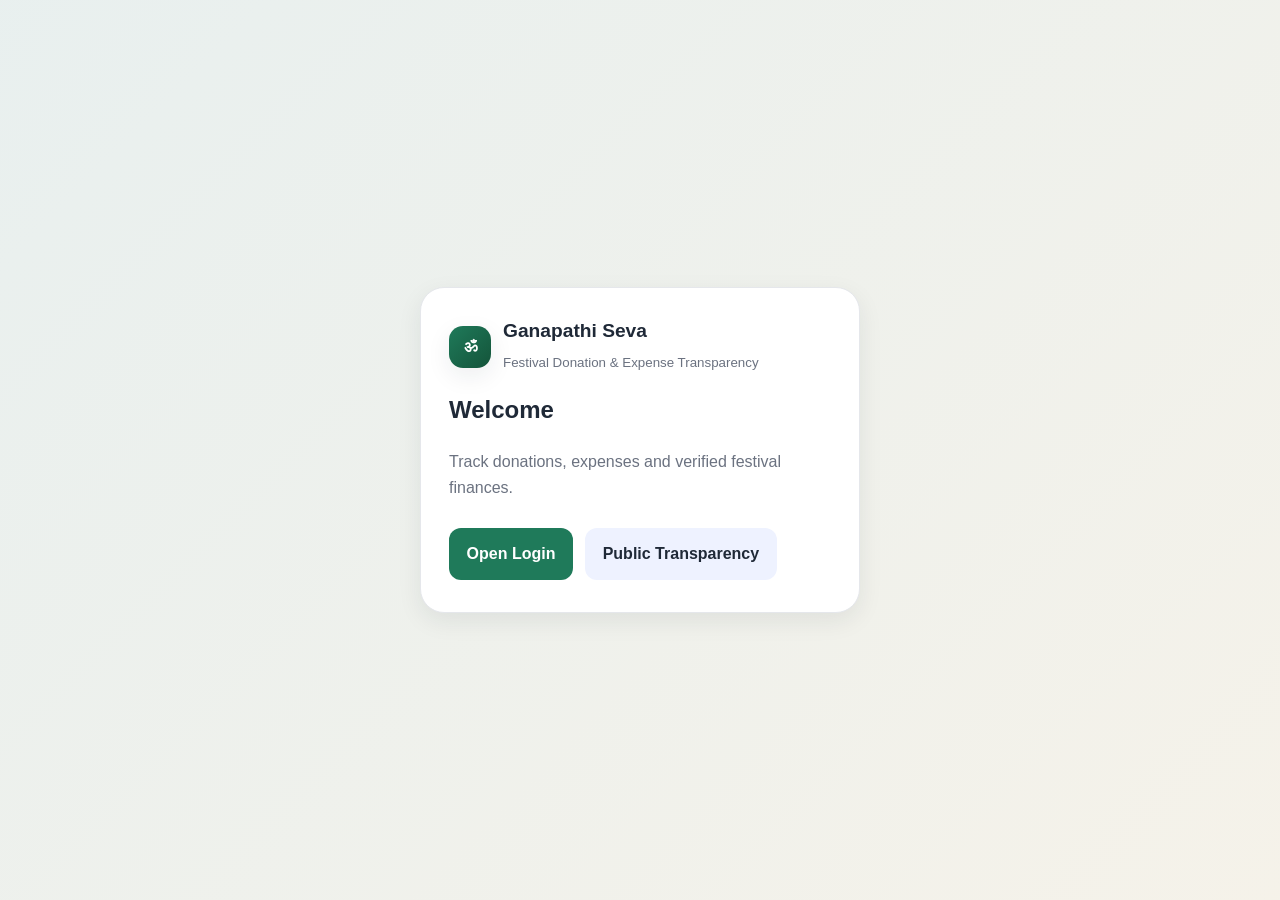
<file: index.html>
<!doctype html>
<html lang="en">
  <head>
    <meta charset="UTF-8" />
    <meta name="viewport" content="width=device-width, initial-scale=1.0" />
    <title>Ganapathi Seva</title>
    <meta
      name="description"
      content="Festival Donation & Expense Transparency"
    />
    <link rel="stylesheet" href="css/style.css" />
    <link rel="stylesheet" href="css/responsive.css" />
  </head>
  <body>
    <div class="login-wrap">
      <div class="login-box">
        <div class="brand-wrap" style="margin-bottom: 18px">
          <div class="brand-mark">ॐ</div>
          <div class="brand-text">
            <h1>Ganapathi Seva</h1>
            <small>Festival Donation &amp; Expense Transparency</small>
          </div>
        </div>

        <h2 style="margin-top: 0">Welcome</h2>
        <p>Track donations, expenses and verified festival finances.</p>

        <div class="form-actions" style="margin-top: 0">
          <a class="btn" href="login.html">Open Login</a>
          <a class="btn btn-secondary" href="transparency.html?year=2026"
            >Public Transparency</a
          >
        </div>
      </div>
    </div>
  </body>
</html>
</file>
<file: css/style.css>
:root {
  --primary: #1f7a5a;
  --primary-dark: #14543a;
  --primary-soft: #eaf6f1;
  --accent: #f6b73c;
  --text: #1f2937;
  --muted: #6b7280;
  --background: #f5f7f8;
  --card: #ffffff;
  --border: #e5e7eb;
  --success: #1f9d61;
  --warning: #d97706;
  --danger: #dc2626;
  --shadow: 0 8px 24px rgba(31, 42, 55, 0.08);
}

* {
  box-sizing: border-box;
}

html {
  scroll-behavior: smooth;
}

body {
  margin: 0;
  font-family: "Segoe UI", Roboto, Helvetica, Arial, sans-serif;
  background: var(--background);
  color: var(--text);
  line-height: 1.6;
}

a {
  color: var(--primary);
  text-decoration: none;
}

img {
  max-width: 100%;
  display: block;
}

button,
input,
select,
textarea {
  font: inherit;
}

button {
  cursor: pointer;
}

.app-shell {
  min-height: 100vh;
}

.topbar {
  background: var(--card);
  border-bottom: 1px solid var(--border);
  position: sticky;
  top: 0;
  z-index: 20;
  box-shadow: 0 1px 2px rgba(15, 23, 42, 0.04);
}

.topbar-inner,
.container {
  width: min(1200px, calc(100% - 32px));
  margin: 0 auto;
}

.topbar-inner {
  display: flex;
  align-items: center;
  justify-content: space-between;
  min-height: 72px;
  gap: 18px;
}

.brand-wrap {
  display: flex;
  align-items: center;
  gap: 12px;
}

.brand-mark {
  width: 42px;
  height: 42px;
  display: grid;
  place-items: center;
  border-radius: 14px;
  background: linear-gradient(135deg, var(--primary), var(--primary-dark));
  color: #fff;
  font-weight: 700;
  box-shadow: var(--shadow);
}

.brand-text h1 {
  font-size: 1.2rem;
  margin: 0;
  line-height: 1.1;
}

.brand-text small {
  display: block;
  color: var(--muted);
}

.topbar-actions {
  display: flex;
  align-items: center;
  gap: 10px;
}

.user-pill,
.btn,
.nav-link,
.badge,
.tag {
  border-radius: 12px;
}

.user-pill {
  background: var(--primary-soft);
  color: var(--primary-dark);
  padding: 8px 12px;
  font-size: 0.85rem;
  font-weight: 600;
}

.btn {
  border: none;
  background: var(--primary);
  color: #fff;
  padding: 0.8rem 1.1rem;
  font-weight: 600;
  transition: 0.2s ease;
}

.btn:hover {
  background: var(--primary-dark);
}

.btn-secondary {
  background: #eef2ff;
  color: #1f2937;
}

.btn-secondary:hover {
  background: #e2e8f0;
}

.btn-outline {
  background: transparent;
  border: 1px solid var(--border);
  color: var(--text);
}

.btn-warning {
  background: var(--warning);
}

.btn-danger {
  background: var(--danger);
}

.layout {
  display: grid;
  grid-template-columns: 250px 1fr;
  width: min(1200px, calc(100% - 32px));
  margin: 24px auto;
  gap: 24px;
}

.sidebar {
  background: var(--card);
  border: 1px solid var(--border);
  border-radius: 20px;
  padding: 20px 16px;
  height: fit-content;
  position: sticky;
  top: 96px;
  box-shadow: var(--shadow);
}

.sidebar h3 {
  margin: 0 0 16px;
  color: var(--muted);
  font-size: 0.8rem;
  letter-spacing: 0.08em;
  text-transform: uppercase;
}

.nav-list {
  list-style: none;
  padding: 0;
  margin: 0;
  display: grid;
  gap: 8px;
}

.nav-link {
  display: flex;
  align-items: center;
  justify-content: space-between;
  padding: 0.9rem 0.9rem;
  color: var(--text);
  background: transparent;
  border: 1px solid transparent;
  font-weight: 600;
}

.nav-link.active,
.nav-link:hover {
  background: var(--primary-soft);
  border-color: rgba(31, 122, 90, 0.12);
  color: var(--primary-dark);
}

.content {
  min-width: 0;
}

.page-header {
  display: flex;
  justify-content: space-between;
  align-items: flex-start;
  gap: 16px;
  margin-bottom: 24px;
}

.page-header h2 {
  margin: 0;
  font-size: clamp(1.7rem, 2vw, 2.4rem);
}

.page-header p {
  margin: 6px 0 0;
  color: var(--muted);
}

.summary-grid {
  display: grid;
  grid-template-columns: repeat(5, minmax(0, 1fr));
  gap: 18px;
  margin-bottom: 24px;
}

.card {
  background: var(--card);
  border: 1px solid var(--border);
  border-radius: 18px;
  box-shadow: var(--shadow);
}

.metric-card {
  padding: 20px 18px;
}

.metric-card .label {
  color: var(--muted);
  font-size: 0.8rem;
  margin-bottom: 8px;
  display: block;
}

.metric-card .value {
  font-size: clamp(1.5rem, 2vw, 2rem);
  font-weight: 700;
  margin: 0;
}

.metric-card .meta {
  margin-top: 8px;
  color: var(--muted);
  font-size: 0.77rem;
}

.grid-2 {
  display: grid;
  grid-template-columns: 1.15fr 0.85fr;
  gap: 22px;
}

.chart-card,
.table-card,
.form-card,
.info-card,
.report-card,
.public-card {
  padding: 20px;
}

.canvas-wrap {
  position: relative;
  height: 320px;
}

.table-wrap {
  overflow-x: auto;
}

table {
  width: 100%;
  border-collapse: collapse;
  min-width: 760px;
}

th,
td {
  text-align: left;
  padding: 14px 12px;
  border-bottom: 1px solid var(--border);
}

th {
  font-size: 0.75rem;
  letter-spacing: 0.04em;
  text-transform: uppercase;
  color: var(--muted);
  background: #fafafa;
}

tbody tr:hover {
  background: rgba(31, 122, 90, 0.02);
}

.badge {
  display: inline-flex;
  align-items: center;
  justify-content: center;
  padding: 0.38rem 0.7rem;
  font-weight: 700;
  font-size: 0.72rem;
  border: 1px solid transparent;
}

.badge.pending {
  background: rgba(217, 119, 6, 0.12);
  color: var(--warning);
  border-color: rgba(217, 119, 6, 0.2);
}

.badge.verified {
  background: rgba(31, 157, 97, 0.12);
  color: var(--success);
  border-color: rgba(31, 157, 97, 0.2);
}

.badge.rejected {
  background: rgba(220, 38, 38, 0.12);
  color: var(--danger);
  border-color: rgba(220, 38, 38, 0.2);
}

.tiny-btn {
  background: #f3f4f6;
  border: 1px solid var(--border);
  border-radius: 10px;
  color: var(--text);
  padding: 0.45rem 0.7rem;
  font-size: 0.8rem;
  margin-right: 6px;
}

.tiny-btn.primary {
  background: var(--primary-soft);
  border-color: rgba(31, 122, 90, 0.16);
  color: var(--primary-dark);
}

.form-grid {
  display: grid;
  grid-template-columns: repeat(2, minmax(0, 1fr));
  gap: 16px;
}

.field {
  display: grid;
  gap: 8px;
}

.field.full {
  grid-column: 1 / -1;
}

.field label {
  font-size: 0.9rem;
  font-weight: 600;
  color: var(--text);
}

.field input,
.field select,
.field textarea {
  width: 100%;
  border: 1px solid var(--border);
  border-radius: 12px;
  padding: 0.8rem 0.85rem;
  background: #fff;
  color: var(--text);
}

.field input:focus,
.field select:focus,
.field textarea:focus {
  outline: 2px solid rgba(31, 122, 90, 0.12);
  border-color: rgba(31, 122, 90, 0.4);
}

.form-actions {
  margin-top: 18px;
  display: flex;
  flex-wrap: wrap;
  gap: 12px;
}

.empty-state {
  padding: 28px 12px;
  text-align: center;
  color: var(--muted);
  background: rgba(31, 122, 90, 0.02);
  border: 1px dashed rgba(31, 122, 90, 0.2);
  border-radius: 16px;
}

.hero {
  background: linear-gradient(
    135deg,
    rgba(31, 122, 90, 0.05),
    rgba(246, 183, 60, 0.08)
  );
  border: 1px solid var(--border);
  border-radius: 24px;
  padding: 28px;
  margin-bottom: 24px;
}

.login-wrap {
  min-height: 100vh;
  display: grid;
  place-items: center;
  background: linear-gradient(
    135deg,
    rgba(31, 122, 90, 0.06),
    rgba(246, 183, 60, 0.08)
  );
  padding: 24px;
}

.login-box {
  width: min(440px, 100%);
  background: var(--card);
  border-radius: 24px;
  border: 1px solid var(--border);
  box-shadow: var(--shadow);
  padding: 32px 28px;
}

.login-box h1 {
  margin: 0 0 10px;
}

.login-box p {
  margin: 0 0 28px;
  color: var(--muted);
}

.login-form .field {
  margin-bottom: 16px;
}

.inline-row {
  display: flex;
  align-items: center;
  justify-content: space-between;
  gap: 12px;
  margin-top: 12px;
}

.link-text {
  color: var(--primary-dark);
  font-weight: 600;
}

.report-box {
  border: 1px solid var(--border);
  border-radius: 18px;
  padding: 18px;
  background: linear-gradient(135deg, #fff, #f9fafb);
}

.report-box h3 {
  margin: 0 0 12px;
  font-size: 1rem;
}

.report-row {
  display: flex;
  justify-content: space-between;
  gap: 12px;
  padding: 10px 0;
  border-bottom: 1px solid var(--border);
}

.report-row:last-child {
  border-bottom: none;
}

.report-row strong {
  color: var(--text);
}

.report-action-row {
  display: flex;
  flex-wrap: wrap;
  gap: 12px;
  margin-top: 20px;
}

.public-shell {
  max-width: 1000px;
  margin: 32px auto;
  padding: 16px;
}

.public-card {
  padding: 24px;
}

.public-summary {
  display: grid;
  grid-template-columns: repeat(3, minmax(0, 1fr));
  gap: 18px;
  margin: 20px 0 24px;
}

.public-summary .metric-card {
  padding: 18px;
}

.public-section {
  margin-top: 24px;
}

.public-section h3 {
  margin-bottom: 14px;
}

.qr-box {
  display: flex;
  align-items: center;
  justify-content: center;
  min-height: 200px;
  border: 1px dashed var(--border);
  border-radius: 18px;
  background: #fafafa;
  padding: 16px;
}

.audit-list {
  margin: 0;
  padding-left: 18px;
  color: var(--muted);
}

.list-actions {
  display: flex;
  gap: 8px;
  flex-wrap: wrap;
}

.muted {
  color: var(--muted);
}

.id-badge {
  display: inline-flex;
  background: #eef2ff;
  color: #4338ca;
  border-radius: 999px;
  padding: 0.28rem 0.6rem;
  font-size: 0.72rem;
  font-weight: 700;
}

.panel-head {
  display: flex;
  align-items: center;
  justify-content: space-between;
  gap: 12px;
  margin-bottom: 14px;
}

.hidden {
  display: none !important;
}

.bill-link {
  color: var(--primary);
  font-weight: 600;
}

@media (max-width: 980px) {
  .layout {
    grid-template-columns: 1fr;
  }

  .sidebar {
    position: static;
  }

  .summary-grid {
    grid-template-columns: repeat(2, minmax(0, 1fr));
  }

  .grid-2 {
    grid-template-columns: 1fr;
  }
}

@media (max-width: 640px) {
  .topbar-inner,
  .page-header,
  .panel-head,
  .inline-row {
    flex-direction: column;
    align-items: flex-start;
  }

  .summary-grid,
  .public-summary,
  .form-grid {
    grid-template-columns: 1fr;
  }

  .topbar-actions {
    width: 100%;
    justify-content: space-between;
  }

  .btn {
    width: 100%;
  }

  .form-actions {
    flex-direction: column;
  }
}
</file>
<file: css/responsive.css>
@media (max-width: 640px) {
  .container,
  .topbar-inner,
  .layout {
    width: min(100% - 20px, 1200px);
  }

  .brand-text h1 {
    font-size: 1rem;
  }

  .nav-link {
    padding: 0.8rem 0.6rem;
    font-size: 0.95rem;
  }

  .metric-card .value {
    font-size: 1.4rem;
  }

  table {
    min-width: 620px;
  }

  .public-shell {
    padding: 10px;
  }
}

@media (max-width: 420px) {
  .login-box {
    padding: 24px 18px;
  }

  .btn,
  .tiny-btn {
    min-height: 44px;
  }

  .page-header h2 {
    font-size: 1.55rem;
  }
}
</file>
